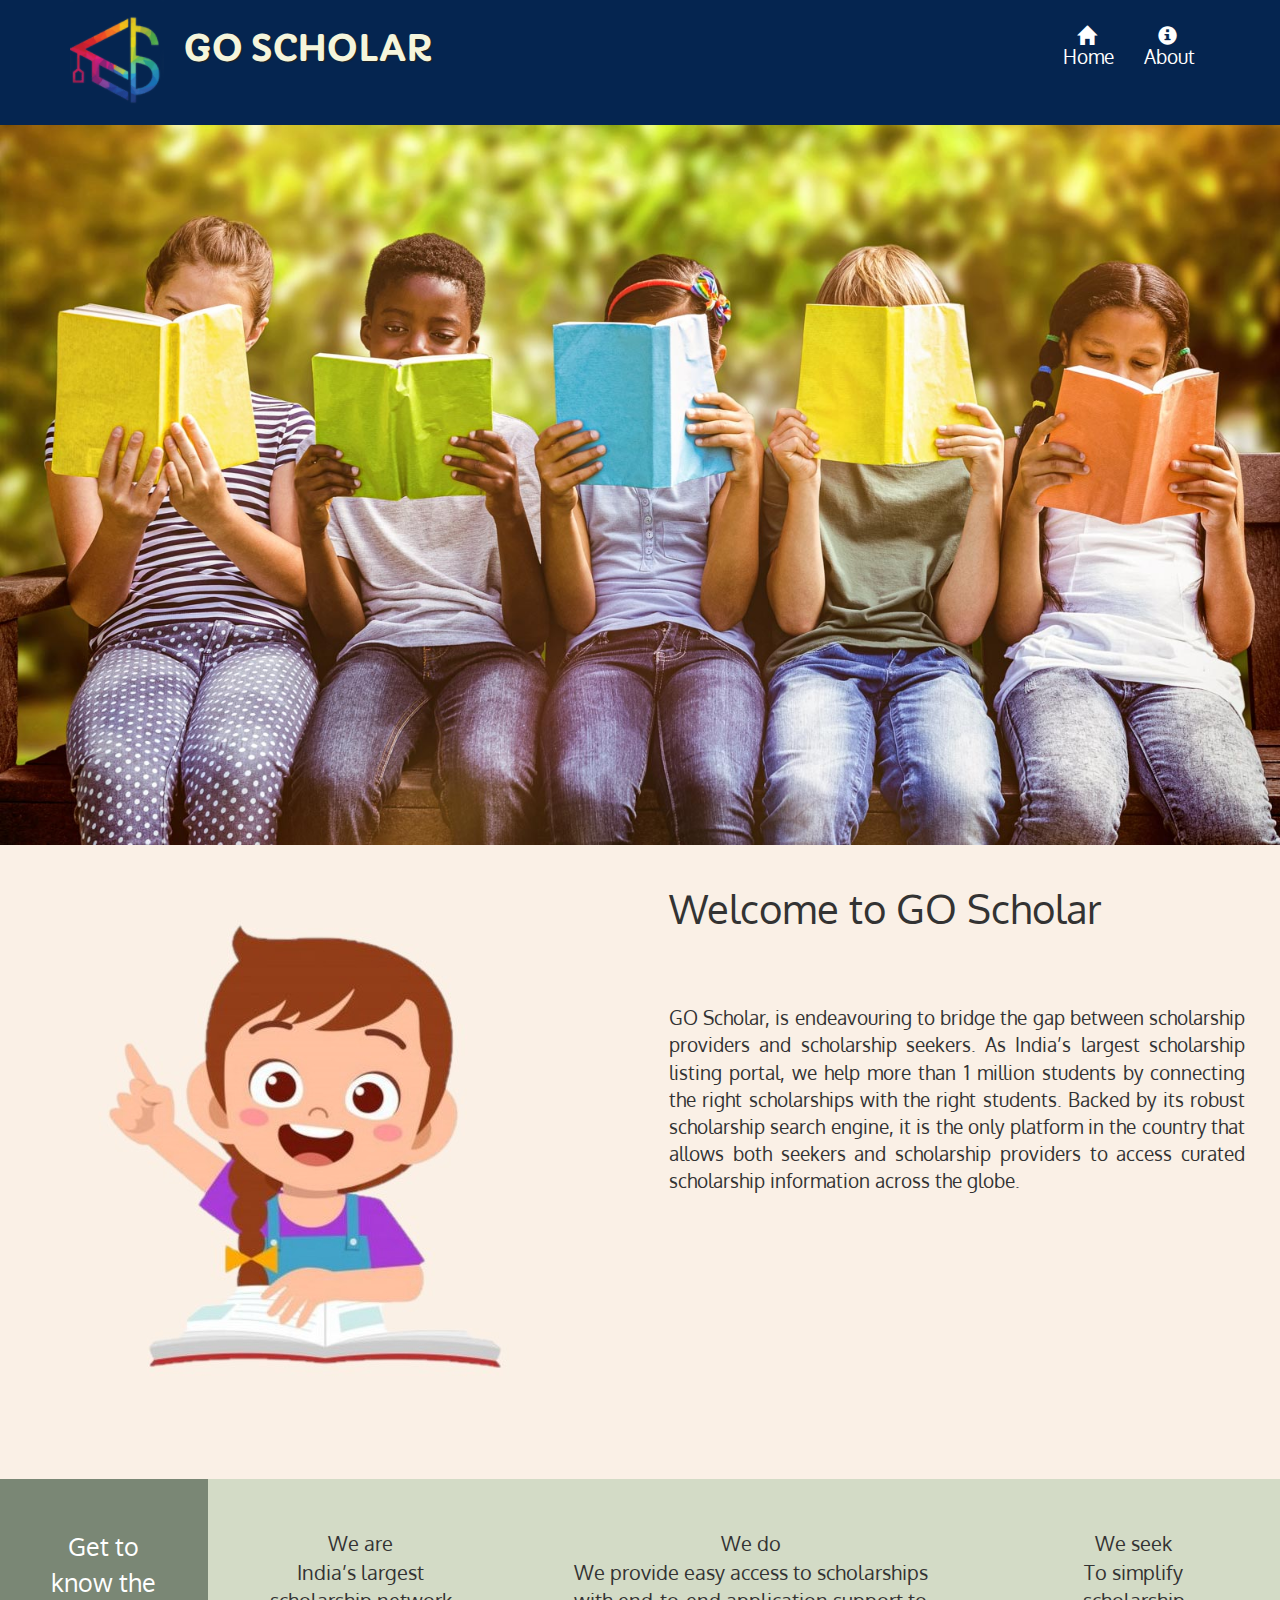
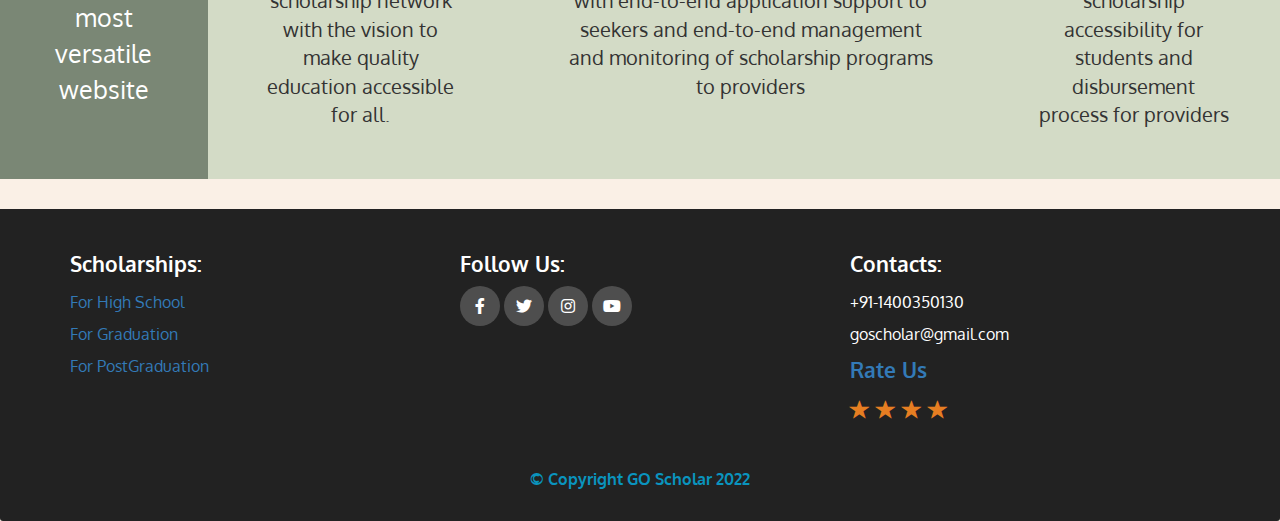
<file: about.html>
<!DOCTYPE html>
<html lang="en">
<head>
    <meta charset="UTF-8">
    <meta http-equiv="X-UA-Compatible" content="IE=edge">
    <meta name="viewport" content="width=device-width, initial-scale=1.0">
    <title>GO Scholar</title>
    <link rel="stylesheet" href="css/bootstrap.min.css">
    <link rel="stylesheet" href="css/about_styles.css">
    <link href='https://fonts.googleapis.com/css?family=Oxygen:400,300,700' rel='stylesheet' type='text/css'>
    <link href="https://fonts.googleapis.com/css2?family=Capriola&display=swap" rel="stylesheet">
    <link href='https://fonts.googleapis.com/css?family=Lora' rel='stylesheet' type='text/css'>
    <link rel="stylesheet" href="https://stackpath.bootstrapcdn.com/font-awesome/4.7.0/css/font-awesome.min.css">
    <link rel="stylesheet" href="https://cdnjs.cloudflare.com/ajax/libs/font-awesome/5.15.3/css/all.min.css">
</head>
<body>
    <header>
        <nav id="header-nav" class="navbar navbar-default">
            <div class="container">
                <div class="navbar-header">
                    <a href="index.html" class="pull-left visible-md visible-lg">
                        <img  src="images/logo_Scholarship.png"   >
                    </a> 

                    <div class="navbar-brand">
                        <a href="index.html"><h1>GO Scholar</h1></a>
                
                    </div>

                    <button type="button" class="navbar-toggle collapsed" data-toggle="collapse" data-target="#collapsable-nav" aria-expanded="false">
                        <span class="sr-only">Toggle navigation</span>
                        <span class="icon-bar"></span>
                        <span class="icon-bar"></span>
                        <span class="icon-bar"></span>
                        
                    </button>
  
                </div>

                <div id="collapsable-nav" class="collapse navbar-collapse">
                    <ul id="nav-list" class="nav navbar-nav navbar-right">
                     <li>
                       <a href="index.html">
                         <span class="glyphicon glyphicon-home"></span><br class="hidden-xs"> Home</a>
                     </li>
                     <li>
                       <a href="about.html">
                         <span class="glyphicon glyphicon-info-sign"></span><br class="hidden-xs"> About</a>
                     </li>
                     
                    </ul>
                </div>

            </div>

        </nav>
      
           

    </header>
    <div id="meta-header" style="margin-top: -22px;"></div>
    <img src="images/about.jpg" class="img-responsive visible-lg visible-md visible-sm visible-xs">


    
    <div id="section_2">
        <div id="image">
            <img src="images/about_1.jpg">
        </div>
        <div id="text">
            <p>Welcome to GO Scholar</p><br>
            <p style="font-size:19px;text-align:justify">GO Scholar, is endeavouring to bridge the gap between scholarship providers and scholarship seekers. As India’s largest scholarship listing portal, we help more than 1 million students by connecting the right scholarships with the right students. Backed by its robust scholarship search engine, it is the only platform in the country that allows both seekers and scholarship providers to access curated scholarship information across the globe.</p>
            
        </div>
    </div>
    <div id="section_3">
        <div id="chef_text" style="font-size:25px; background-color:#7A8775; " >
            Get to know the most versatile website
        </div>
        <div id="first_photo" style="text-align:center; font-size:20px; color: rgb(51, 51, 51);">
           
            We are<br>
            India’s largest scholarship network with the vision to make quality education accessible for all. 
        </div>
        <div id="second_photo" style="text-align:center;font-size:20px; color: rgb(51, 51, 51);">
            
            We do<br>
            We provide easy access to scholarships with end-to-end application support to seekers and end-to-end management and monitoring of scholarship programs to providers
        </div>
        <div id="third_photo" style="text-align:center;font-size:20px; color: rgb(51, 51, 51);">
           We seek<br>
         
            To simplify scholarship accessibility for students and disbursement process for providers
        </div>

    
    </div>
    <footer class="panel-footer">
        <div class="container">
            <div class="row">
                <section id="hours" class="col-sm-4">
                    <span>Scholarships:</span><br>
                    <a href="menu-categories.html">For High School</a><br>
                    <a href="specials.html">For Graduation</a><br>
                    <a href="post.html">For PostGraduation</a>
                    <hr class="visible-xs">
                </section>
                <section id="address" class="col-sm-4">
                    <span>Follow Us:</span><br>
                    <div class="social-links">
                        <a href="#"><i class = "fab fa-facebook-f"></i></a>
                        <a href="#"><i class = "fab fa-twitter"></i></a>
                        <a href="#"><i class = "fab fa-instagram"></i></a>
                        <a href="#"><i class = "fab fa-youtube"></i></a>
                    </div>
                    
                    <hr class="visible-xs">
                </section>
                <section id="contacts" class="col-sm-4">
                    <span>Contacts:</span><br>
                    +91-1400350130<br>
                    goscholar@gmail.com
                    <div id="rating">
                        <a href="Review.html">Rate Us </a><br>
                        <span class="glyphicon glyphicon-star"></span>
                        <span class="glyphicon glyphicon-star"></span>
                        <span class="glyphicon glyphicon-star"></span>
                        <span class="glyphicon glyphicon-star"></span>
                    </div>
                    
                     

                </section>
            </div>
            <div class="text-center">&copy; Copyright GO Scholar 2022</div>
        </div>
                
                
            
    </footer>
  
  
     
</body>

</html>
</file>
<file: css/about_styles.css>
body 
{
  font-size: 16px;
  color: #fff;
  background-color:linen;
  font-family: 'Oxygen', sans-serif;
}
#header-nav
{
  border-radius: 0;
  border: 0;
  background-color: #052550;
  
}

.navbar-brand h1
{
  font-family: 'Capriola', sans-serif;
  color: #f5f5dc;
  text-transform: uppercase;
  font-weight: bold;
  text-shadow: 1px 1px 1px #222;
  line-height: .75;
  margin-left:20px;
  
}
.navbar-brand a:hover {
  text-decoration: none ;
}
#nav-list {
  margin-top: 10px;
}
#nav-list a {
  color: #fff;
  text-align: center;
}
#nav-list a:hover {
  background: rgb(238, 199, 163);

} 
#nav-list a span {
  font-size: 1em;
  margin-right: 5px;
}

.navbar-header button.navbar-toggle, .navbar-header .icon-bar{
  border: 1px solid #684d13 ;
}
.navbar-header button.navbar-toggle{
  clear: both;
  margin-top: -25px
}
#collapsable-nav a{
  font-size: 1.2em
}

#section_1 {
    color: #2e2e47;
    font-size: 50px;
    font-family:'Lora',sans-serif ;
    text-align: center;
    position:absolute;
    top: 80%;
    left: 50%;
    transform: translate(-50%, -50%);
    
    

}
hr{
  width: 190px;
  height: 3px;
  background-color:  rgb(77, 76, 76) ;
  margin-top: -5px;
}
#section_2{
    background-color:linen;
   
    display:flex;
    font-size:40px;
    color: rgb(51, 51, 51);

}
#text{
    padding:35px;
}
#image{
    padding:35px;
}

#section_3{
   
    background-color:#d3dbc6;
    display:flex;
    
    
}
#first_photo{
padding:50px;

}
#chef_text{
    padding:50px;
    text-align:center;
    
}
#second_photo{
    padding:50px;
   
}
#third_photo{
    padding:50px;
    
}

.panel-footer {
  margin-top: 30px;
  padding-top: 35px;
  padding-bottom: 30px;
  background-color: #222;
  border-top: 0;
}
.panel-footer div.row {
  margin-bottom: 35px;
}
#hours, #address, #contacts {
  line-height: 2;
  
}
#hours > span, #address > span, #contacts > span {
  font-size: 1.3em;
  font-weight: bold;
}
#address .social-links a {
  display: inline-block;
  height: 40px;
  width: 40px;
  background-color: rgba(255, 255, 255, 0.2);
  margin-right: 0 10px 10px 0;
  text-align: center;
  line-height: 40px;
  border-radius: 50%;
  color: #ffffff;
  transition: all 0.5s ease;
}

#address .social-links a:hover {
  color: #24262b;
  background-color: #ffffff;
}
#address p {
  color: #557c3e;
  font-size: .8em;
  line-height: 1.8;
}
.glyphicon-star {
  font-size: 20px;
  color: #e67e22;
}
#rating{
  font-size: 1.3em;
  font-weight: bold;
}
#rating a:hover{
  text-decoration: none;
}
.text-center{
  color: #0a94be;
  font-weight: bold;
}
</file>
